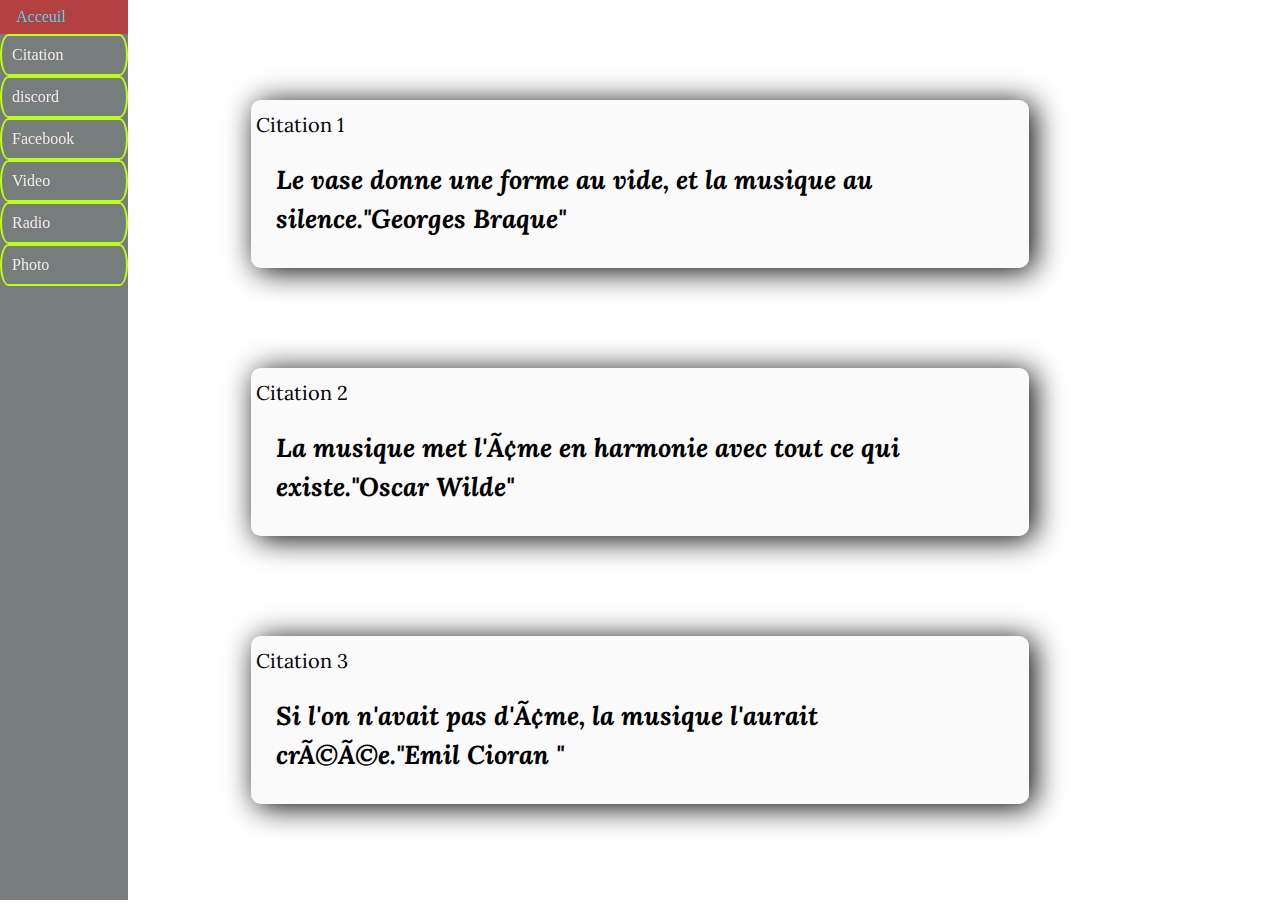
<file: citation/index.html>
<!DOCTYPE html>
<html lang="fr">
<head>
    <meta charset="utf-8"/>
    <meta name="vewport" content="width=device-width, initiale-scale=1">
    <meta name="description" content="Free Web tutorials">
    <meta name="keywords" content="HTML, CSS, JavaScript">
    <meta name="author" content="Mia">
    <meta name="viewport" content="width=device-width, initial-scale=1.0">
    <!--meta http-equiv="refresh" content="60"-->
    <link rel="stylesheet" href="style.css">
    <link rel="stylesheet" href="cita.css">
</head>
<body>
    <!---navbar-->
    <ul>
      <div class="popup"></div>
      <li><a class="active" href="http://141.94.22.64/site/index.html">Acceuil</a></li>
      <li><a class="button" href="http://141.94.22.64/site/citation/index.html">Citation</a></li>
      <li><a class="button" href="#" onclick="window.open('https://discord.gg/YNDKjfzwZk');">discord</a></li>
      <li><a class="button" href="#" onclick="window.open('https://www.facebook.com/profile.php?id=100063480613597');">Facebook</a></li>
      <li><a class="button" href="http://141.94.22.64/site/video/index.html">Video</a></li>
      <li><a class="button" href="#" onclick="window.open('http://radio-tonyzen.1s.fr/');">Radio</a></li>
      <li><a class="button" href="http://141.94.22.64/site/photo/index.html">Photo</a></li>
     </ul>
      
      
      <body>
        <div id="container">
          Citation 1
            <div class="cite">
              Le vase donne une forme au vide, et la musique au silence."Georges Braque" 
            </div>
        </div>
        <body>
            <div id="container">
              Citation 2
                <div class="cite">
                  La musique met l'Ã¢me en harmonie avec tout ce qui existe."Oscar Wilde" 
                </div>
            </div>
            <body>
                <div id="container">
                  Citation 3
                    <div class="cite">
                       Si l'on n'avait pas d'Ã¢me, la musique l'aurait crÃ©Ã©e."Emil Cioran "
                    </div>
                </div>
        </body>
      

    </body>
</html>
</file>
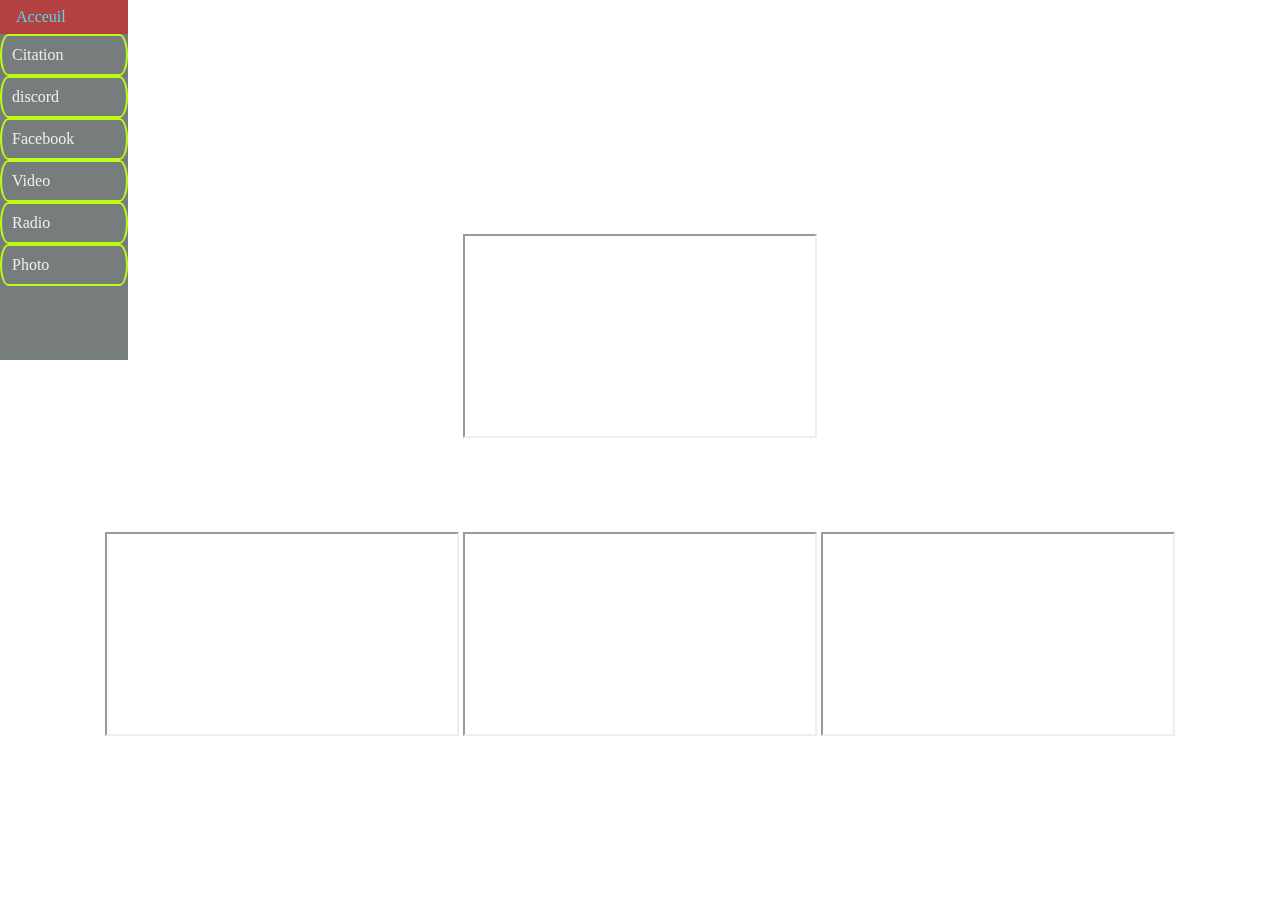
<file: video/index.html>
<!DOCTYPE html>
<html lang="fr, en, Ru">
<head>
    <meta charset="utf-8"/>
    <meta name="vewport" content="width=device-width, initiale-scale=1">
    <meta name="description" content="Free Web tutorials">
    <meta name="keywords" content="HTML, CSS, JavaScript">
    <meta name="author" content="Mia">
    <meta name="viewport" content="width=device-width, initial-scale=1.0">
    <!--meta http-equiv="refresh" content="60"-->
    <link rel="stylesheet" href="style.css">
</head>
<body>

   <!---navbar-->
    <ul>
        <div class="popup"></div>
        <li><a class="active" href="http://141.94.22.64/site/index.html">Acceuil</a></li>
        <li><a class="button" href="http://141.94.22.64/site/citation/index.html">Citation</a></li>
        <li><a class="button" href="#" onclick="window.open('https://discord.gg/YNDKjfzwZk');">discord</a></li>
        <li><a class="button" href="#" onclick="window.open('https://www.facebook.com/profile.php?id=100063480613597');">Facebook</a></li>
        <li><a class="button" href="http://141.94.22.64/site/video/index.html">Video</a></li>
        <li><a class="button" href="#" onclick="window.open('http://radio-tonyzen.1s.fr/');">Radio</a></li>
        <li><a class="button" href="http://141.94.22.64/site/photo/index.html">Photo</a></li>
      </ul>
<br>
<br>
<br>
<br>
<br>
<br>
<br>
<br>
<br>
<br>
<br>
<br>
<br>
<center>
            <iframe width="350" height="200" src="https://www.youtube.com/embed/kvghYayJMsE" title="YouTube video player" frameborder="2" allow="accelerometer; autoplay; clipboard-write; encrypted-media; gyroscope; picture-in-picture; web-share" allowfullscreen></iframe>
</center>
<br>
<br>
<br>
<br>
<br>
<center>
      <iframe width="350" height="200" src="https://www.youtube.com/embed/AbWBviQCMEE" title="YouTube video player" frameborder="2" allow="accelerometer; autoplay; clipboard-write; encrypted-media; gyroscope; picture-in-picture; web-share" allowfullscreen></iframe>
      <iframe width="350" height="200" src="https://www.youtube.com/embed/jM1e7l5O2-U" title="YouTube video player" frameborder="2" allow="accelerometer; autoplay; clipboard-write; encrypted-media; gyroscope; picture-in-picture; web-share" allowfullscreen></iframe>
      <iframe width="350" height="200" src="https://www.youtube.com/embed/XnGv2gwk8As" title="YouTube video player" frameborder="2" allow="accelerometer; autoplay; clipboard-write; encrypted-media; gyroscope; picture-in-picture; web-share" allowfullscreen></iframe>
      </center>
    </body>
</html>
</file>
<file: citation/style.css>
html, body{
    background: url('https://www.pixelstalk.net/wp-content/uploads/images6/Black-And-Red-Background-High-Resolution.jpg');
    background-repeat: no-repeat;
    background-size: cover;
    margin: 0;
    padding: 0;
    overflow: hidden;
  }
  
/*navbar*/
  ul {
    list-style-type: none;
    margin: 0;
    padding: 0;
    width: 10%;
    background-color: #0812128c;
    position: fixed;
    height: 100%;
    overflow: auto;
  }
  
  li a {
    display: block;
    color: #dfe9ef;
    padding: 8px 16px;
    text-decoration: none;
  }
  
  li a.active {
    background-color: #e80e0e88;
    color: rgb(83, 216, 240);
  }
  
  li a:hover:not(.active) {
    background-color: #555555;
    color: white;
  }
  .button {
    font-size: 1em;
    padding: 10px;
    color: #f2eaeb;
    border: 2px solid #bbfe13;
    border-radius: 20px/50px;
    text-decoration: none;
    cursor: pointer;
    transition: all 0.3s ease-out;
  }
  body{
    margin: 0;
  }
</file>
<file: citation/cita.css>
@import url(https://fonts.googleapis.com/css?family=Lora);

body,
#container::before {
  background: url(http://cdn.wonderfulengineering.com/wp-content/uploads/2014/07/background-wallpapers-26.jpg) 0/cover fixed;
}

#container {
  margin: 100px auto;
  position: relative;
  padding: 10px 5px;
  background: rgba(243, 243, 243, 0.44);
  font-size: 20px;
  font-family: 'Lora', serif;
  line-height: 1.5;
  border-radius: 10px;
  width: 60%;
  box-shadow: 5px 3px 30px black;
  overflow: hidden;
}

#container::before {
  content: '';
  margin: -35px;
  position: absolute;
  top: 0;
  right: 0;
  bottom: 0;
  left: 0;
  -webkit-filter: blur(6px);
  filter: blur(6px);
  z-index: -1;
}

.cite {
  padding: 20px;
  font-size: 26px;
  font-weight: bold;
  font-style: italic;
}
</file>
<file: video/style.css>
html, body{
    background: url('https://mcdn.wallpapersafari.com/medium/37/35/rHnCXl.jpg');
    background-repeat: no-repeat;
    background-size: cover;
    margin: 0;
    padding: 0;
    overflow: hidden;
  }
/*navbar*/
  ul {
    list-style-type: none;
    margin: 0;
    padding: 0;
    width: 10%;
    background-color: #0812128c;
    position: fixed;
    height: 40%;
    overflow: auto;
  }
  
  li a {
    display: block;
    color: #dfe9ef;
    padding: 8px 16px;
    text-decoration: none;
  }
  
  li a.active {
    background-color: #e80e0e88;
    color: rgb(83, 216, 240);
  }
  
  li a:hover:not(.active) {
    background-color: #555555;
    color: white;
  }
  .button {
    font-size: 1em;
    padding: 10px;
    color: #f2eaeb;
    border: 2px solid #bbfe13;
    border-radius: 20px/50px;
    text-decoration: none;
    cursor: pointer;
    transition: all 0.3s ease-out;
  }
</file>
